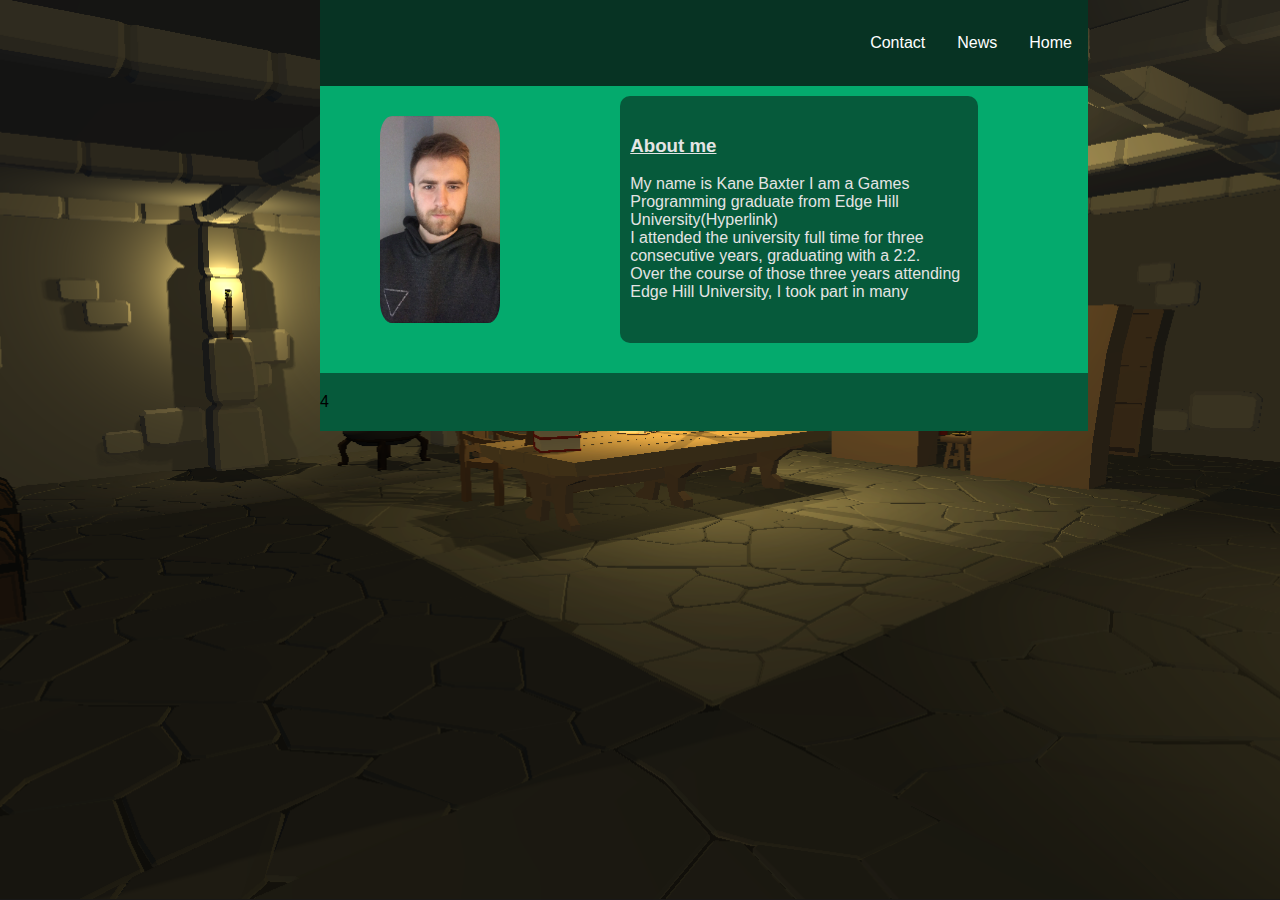
<file: index.html>
<!DOCTYPE html>
<html>
    <head>
        <meta charset="UTF-8"/>
        <link rel="stylesheet" type="text/css" href="styles.css" />
        <script src="Scripts/main.js"></script>
        <title>Home</title>
    </head>
<!------------------------------------------------------------------------------>  

    <body> <!-- Start of body-->


        
    <div class="grid-container">
<!------------------------------------------------------------------------------>        
        <div class="item1"><!-- Start of Navigation bar/Head line-->

            <ul>
                <li><a href="#home">Home</a></li>
                <li><a href="#news">News</a></li>
                <li><a href="#contact">Contact</a></li>
            </ul>
        </div><!-- End of Navigation bar/Head line-->
<!------------------------------------------------------------------------------>  
        <div class="item2"><!-- Start of Portfolio Photo-->
            <img src="Images/PortfolioPhoto.jpg" alt="PortfolioPhoto">
        </div><!-- End of Portfolio Photo-->
<!------------------------------------------------------------------------------>          
        <div class="item3">
            <h3>About me</h3>
            <p>My name is Kane Baxter I am a Games Programming graduate from Edge Hill University(Hyperlink)
            <br>I attended the university full time for three consecutive years, graduating with a 2:2.<br>
                Over the course of those three years attending Edge Hill University, I took part in many 
            </p>
        </div>
<!------------------------------------------------------------------------------>            
        <div class="item4">4</div>

        </div>
<!------------------------------------------------------------------------------>          
    </body><!-- End of body-->


</html>



 <!-- 
    <footer>

        <p>Author Kane baxter</p>
        <img src="Images/Pollo.png" alt="Pollo" style="width: 100px;height: 50px;">
        <h4>Social media icons provided by</h4>
        <a target="_blank" href="https://icons8.com/icon/8808/linkedin">LinkedIn</a> icon by <a target="_blank" href="https://icons8.com">Icons8</a>   

    </footer>-->  
<!--<a href ="https://www.linkedin.com/in/kane-baxter-a67223224/"><img src="Images/icons8-linkedin-50.png" alt="linkedin"></a>-->
</file>
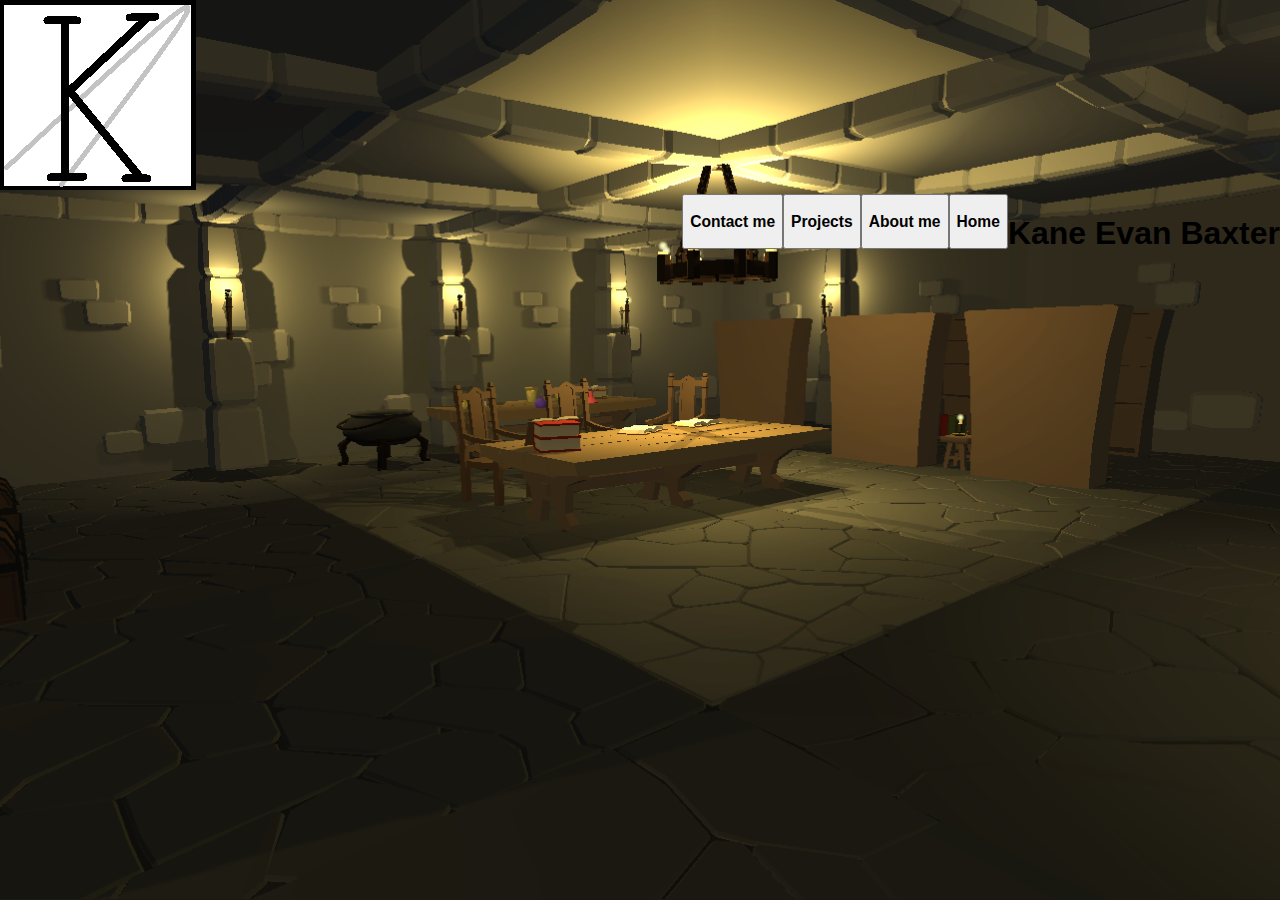
<file: lumis.html>
<!DOCTYPE html>
<html>
    <head>
        <meta charset="UTF-8"/>
        <link rel="stylesheet" type="text/css" href="styles.css" />
        <title>Home</title>
    </head>
    <body> <!-- Start of body-->

        <div id="background"></div>

        <div class="banner">
            <img src="Images/logo template.png" alt="logo">          
        <div id="navigation" >
            <ul>
                <li><h1>Kane Evan Baxter</h1> </li>
                <li><button class="button"><h3>Home</h3></button></li>
                <li><button class="button"><h3>About me</h3></button></li>
                <li><button class="button"><h3>Projects</h3></button></li>
                <li><button class="button"><h3>Contact me</h3></button></li>

            </ul>
        </div> </div>




        

















<!--
        <header>
            <h1>Kane Evan Baxter</h1>
        </header>


    </header>
-->






    </body><!-- End of body-->


</html>



 <!-- 
    <footer>

        <p>Author Kane baxter</p>
        <img src="Images/Pollo.png" alt="Pollo" style="width: 100px;height: 50px;">
        <h4>Social media icons provided by</h4>
        <a target="_blank" href="https://icons8.com/icon/8808/linkedin">LinkedIn</a> icon by <a target="_blank" href="https://icons8.com">Icons8</a>   

    </footer>-->  
<!--<a href ="https://www.linkedin.com/in/kane-baxter-a67223224/"><img src="Images/icons8-linkedin-50.png" alt="linkedin"></a>-->
</file>
<file: styles.css>
html{
  height: 100%;
}


body {
  width: 100%;
  margin: 0;
  margin-top: 0;
  font-family:Arial, Helvetica, sans-serif;

  background-position: center center;
  background-repeat: no-repeat;
  background-attachment: fixed;
  background-size: cover;
  background-image: url(Images/Lumis/Kanesroom1.PNG)

  
}



.grid-container {
  display: grid;
  grid-template-columns: auto auto auto;
  gap: 10px;
  background-color: #04AA6D;
  max-width: 60%;
  height: auto;
  position: absolute;
  left: 25%;
}

.grid-container > div {
  padding: 20px 0;

}

/*Item1(Nav bar/Header) */
.item1 {
  grid-column-start: 1;
  grid-column-end: 4;
  background-color: rgba(8, 8, 8, 0.733);
}

/*Navigation list */
ul {
  list-style-type: none;
  margin: 0;
  padding: 0;
  overflow: hidden;
}

li {
  float: right;
}

li a {
  display: block;
  color: white;
  text-align: center;
  padding: 14px 16px;
  text-decoration: none;
}

li a:hover:not(.active) {
  background-color: #111;
}

.active {
  background-color: #04AA6D;
}
/*End of navigation list */

/*End of Item1 related items */


.item1 h2 {
  color: rgba(228, 228, 228,1);
  margin-left: 10px;
}

/*Item1(Portfolio Photo Box) */
.item2{
 /* background-color: rgba(8, 8, 8, 0.795);*/
  margin-left: 0px;
  margin-right: -50px;
  border-radius: 25%;

}

.item2 img{ /*Picture of me */
  max-width: 50%;
  height: auto;
  border-radius: 10%;
  display:block;
  margin-left: auto;
  margin-right: auto;
  left: 35%;
}


/*Item1(About me section) */
.item3{
  text-align: left;
  border-radius: 10px;
  background-color: rgba(8, 8, 8, 0.493);
  margin-left: 100px;
  margin-right: 100px;

}

.item3 h3{ 
  text-decoration: underline;
  margin-left: 10px;
  margin-right: 10px;
  color: rgba(228, 228, 228,1);
}

.item3 p{
  color: rgba(228, 228, 228,1);
  margin-left: 10px;
  margin-right: 10px;
}
/*Item4(Footer) */
.item4{
  grid-row-start: 5;
  grid-row-end: 6;
  grid-column-start: 1;
  grid-column-end: 4;
  background-color: rgba(8, 8, 8, 0.493);
}
</file>
